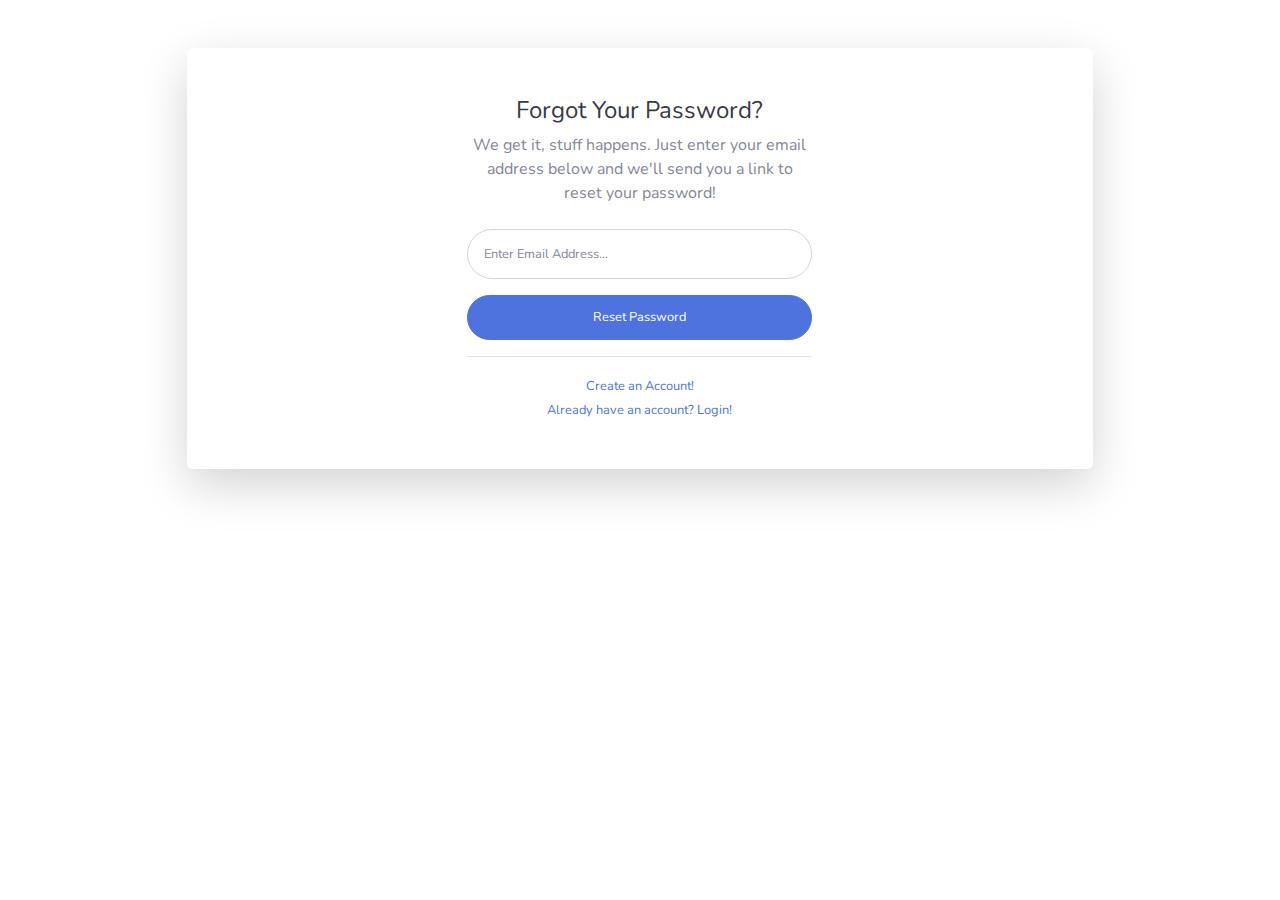
<file: forgot-password.html>
<!DOCTYPE html>
<html lang="en">

<head>

  <meta charset="utf-8">
  <meta http-equiv="X-UA-Compatible" content="IE=edge">
  <meta name="viewport" content="width=device-width, initial-scale=1, shrink-to-fit=no">
  <meta name="description" content="">
  <meta name="author" content="">

  <title>SB Admin 2 - Forgot Password</title>

  <!-- Custom fonts for this template-->
  <link href="https://fonts.googleapis.com/css?family=Nunito:200,200i,300,300i,400,400i,600,600i,700,700i,800,800i,900,900i" rel="stylesheet">
  <link rel="stylesheet" href="https://maxcdn.bootstrapcdn.com/bootstrap/4.0.0/css/bootstrap.min.css"
    integrity="sha384-Gn5384xqQ1aoWXA+058RXPxPg6fy4IWvTNh0E263XmFcJlSAwiGgFAW/dAiS6JXm" crossorigin="anonymous">

  <!-- Custom styles for this template-->
  <link href="css/sb-admin-2.min.css" rel="stylesheet">

</head>

<body>

  <div class="container">

    <!-- Outer Row -->
    <div class="row justify-content-center">

      <div class="col-xl-10 col-lg-12 col-md-9">

        <div class="card o-hidden border-0 shadow-lg my-5">
          <div class="card-body p-0">
            <!-- Nested Row within Card Body -->
            <div class="row">
                <div class="col-lg-3 "></div>
                <div class="col-lg-6">
                <div class="p-5">
                  <div class="text-center">
                    <h1 class="h4 text-gray-900 mb-2">Forgot Your Password?</h1>
                    <p class="mb-4">We get it, stuff happens. Just enter your email address below and we'll send you a link to reset your password!</p>
                  </div>
                  <form class="user">
                    <div id="show1" style="display: block;" class="form-group">
                      <input type="email" class="form-control form-control-user" id="email"  placeholder="Enter Email Address...">
                    </div>
                    <div id="show2" style="display: none;" class="form-group">
                      <input type="password" class="form-control form-control-user my-2" id="password"  placeholder="Password New...">
                      <input type="password" class="form-control form-control-user my-2" id="checkpassword"  placeholder="Enter Password New...">
                      <input style="display: none;" type="text" class="form-control form-control-user my-2" id="firstname">
                      <input style="display: none;" type="text" class="form-control form-control-user my-2" id="lastname">
                    </div>
                    <p id="show3"><a href="#" onclick="reset()" class="btn btn-primary btn-user  btn-block">
                      Reset Password
                    </a></p>
                    <p style="color: #337ab7;" id="smslogin"></p>
                  </form>
                  <hr>
                  <div class="text-center">
                    <a class="small" href="register.html">Create an Account!</a>
                  </div>
                  <div class="text-center">
                    <a class="small" href="login.html">Already have an account? Login!</a>
                  </div>
                </div>
              </div>
            </div>
          </div>
        </div>

      </div>

    </div>

  </div>

  <script src="js/user.js"></script>

</body>

</html>
</file>
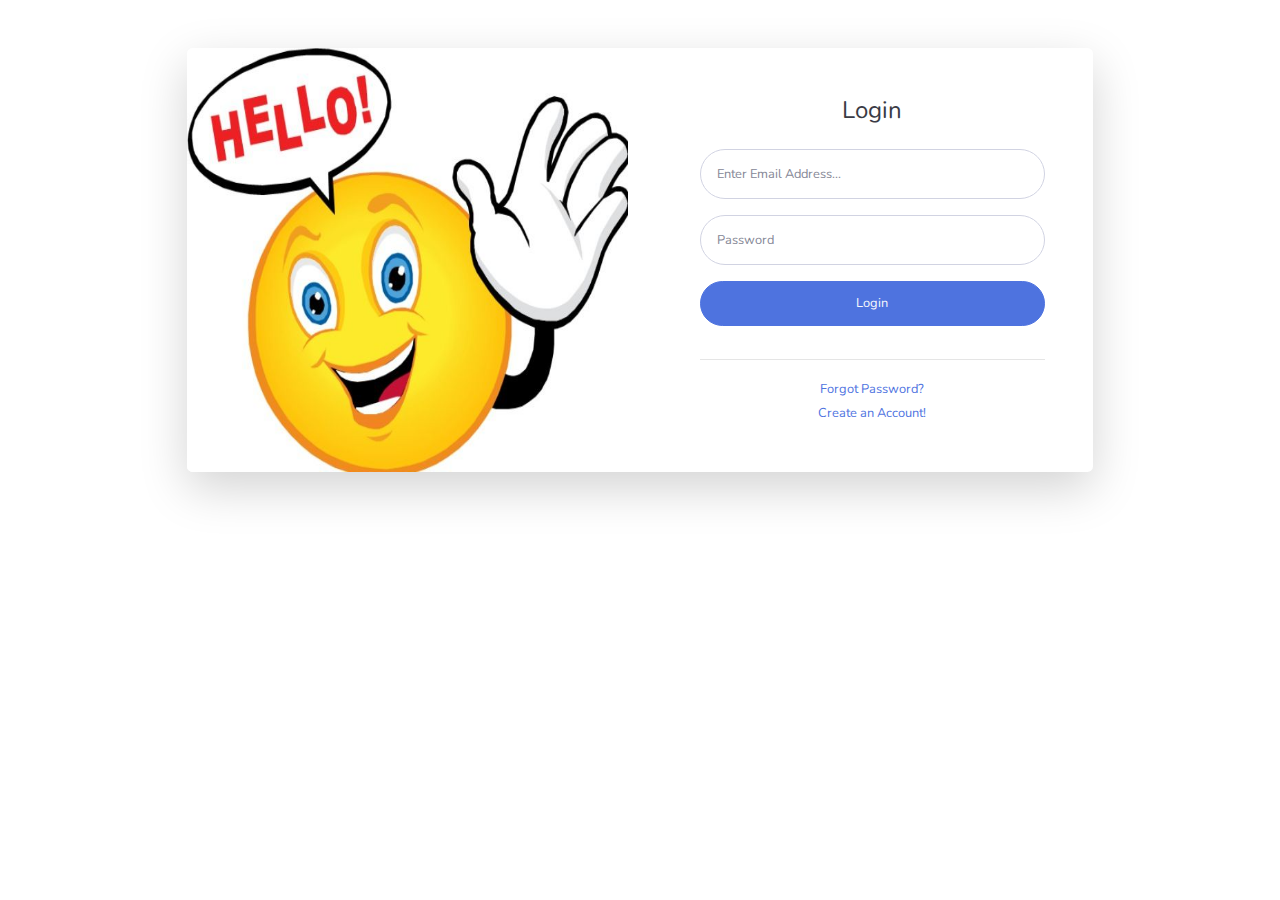
<file: login.html>
<!DOCTYPE html>
<html lang="en">
<head>
  <meta charset="utf-8">
  <meta http-equiv="X-UA-Compatible" content="IE=edge">
  <meta name="viewport" content="width=device-width, initial-scale=1, shrink-to-fit=no">
  <meta name="description" content="">
  <meta name="author" content="">

  <title>SB Admin 2 - Login</title>

  <!-- Custom fonts for this template-->
  <link href="https://fonts.googleapis.com/css?family=Nunito:200,200i,300,300i,400,400i,600,600i,700,700i,800,800i,900,900i" rel="stylesheet">
  <link rel="stylesheet" href="https://maxcdn.bootstrapcdn.com/bootstrap/4.0.0/css/bootstrap.min.css"
    integrity="sha384-Gn5384xqQ1aoWXA+058RXPxPg6fy4IWvTNh0E263XmFcJlSAwiGgFAW/dAiS6JXm" crossorigin="anonymous">
  <!-- Custom styles for this template-->
  <link href="css/sb-admin-2.min.css" rel="stylesheet">

</head>

<body >

  <div class="container">

    <!-- Outer Row -->
    <div class="row justify-content-center">

      <div class="col-xl-10 col-lg-12 col-md-9">

        <div class="card o-hidden border-0 shadow-lg my-5">
          <div class="card-body p-0">
            <!-- Nested Row within Card Body -->
            <div class="row">
              <img src="img/smile.png" class="col-lg-6 d-none d-lg-block"></img>
              
              <div class="col-lg-6">
                <div class="p-5">
                  <div class="text-center">
                    <h1 class="h4 text-gray-900 mb-4">Login</h1>
                  </div>
                  <form class="user">
                    <div class="form-group">
                      <input type="email" id="userlogin" class="form-control form-control-user" id="exampleInputEmail" aria-describedby="emailHelp" placeholder="Enter Email Address...">
                    </div>
                    <div class="form-group">
                      <input type="password" id="passwordlogin" class="form-control form-control-user" id="exampleInputPassword" placeholder="Password">
                    </div>
                    <a href="#" onclick="login()" class="btn btn-primary btn-user btn-block text-light mb-3">
                      Login
                    </a>
                    <p  id="sms" class="text-primary col-12 my-auto" style="font-size: 13px;" ></p>
                    <!-- <a href="index.html" class="btn btn-google btn-user btn-block">
                      <i class="fab fa-google fa-fw"></i> Login with Google
                    </a>
                    <a href="index.html" class="btn btn-facebook btn-user btn-block">
                      <i class="fab fa-facebook-f fa-fw"></i> Login with Facebook
                    </a> -->
                  </form>
                  <hr>
                  <div class="text-center">
                    <a class="small" href="forgot-password.html" >Forgot Password?</a>
                  </div>
                  <div class="text-center">
                    <a class="small" href="register.html" >Create an Account!</a>
                  </div>
                </div>
              </div>
            </div>
          </div>
        </div>

      </div>

    </div>

  </div>

  <!-- Bootstrap core JavaScript-->   
  <script src="js/user.js"></script>

</body>

</html>
</file>
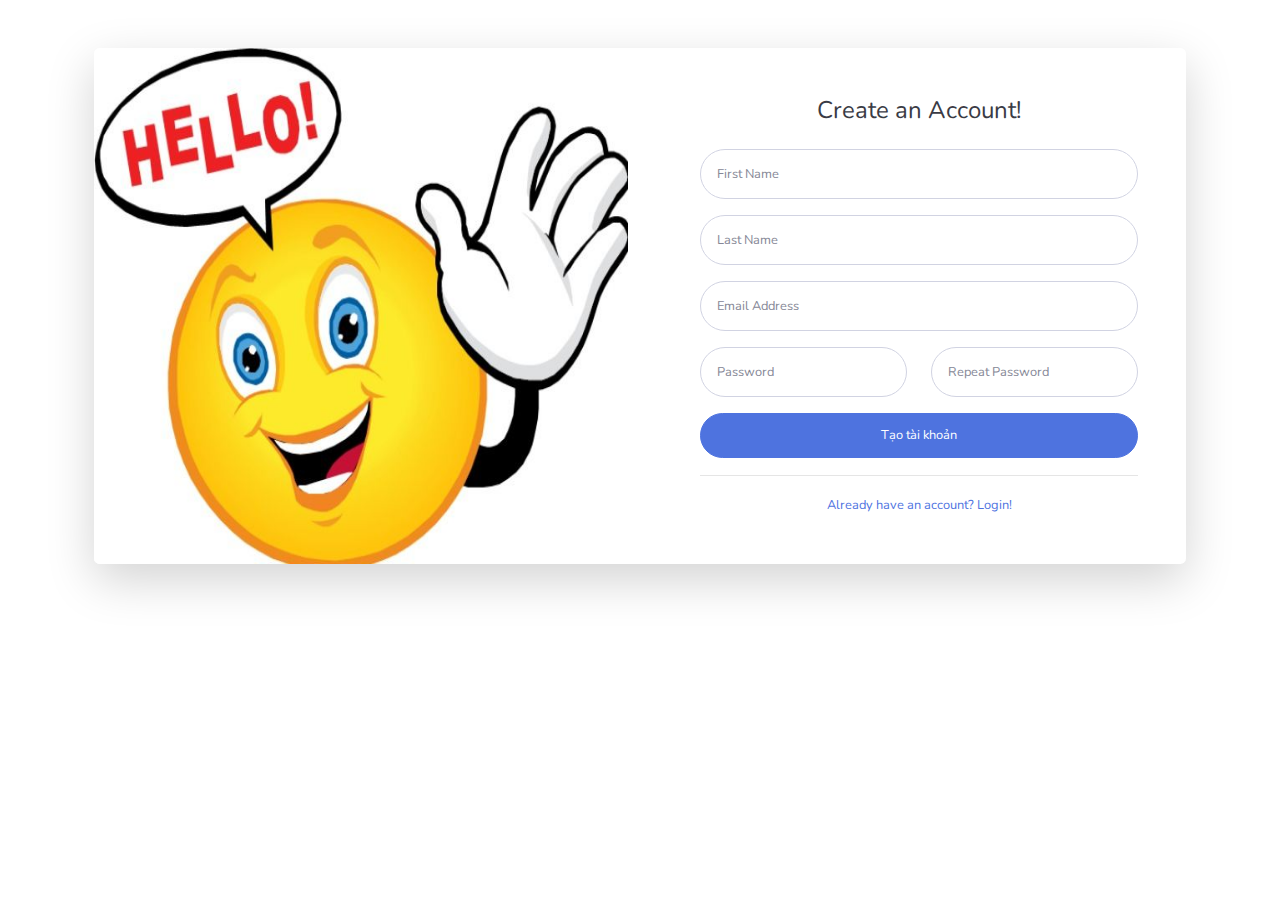
<file: register.html>
<!DOCTYPE html>
<html lang="en">

<head>

  <meta charset="utf-8">
  <meta http-equiv="X-UA-Compatible" content="IE=edge">
  <meta name="viewport" content="width=device-width, initial-scale=1, shrink-to-fit=no">
  <meta name="description" content="">
  <meta name="author" content="">

  <title>SB Admin 2 - Register</title>

  <!-- Custom fonts for this template-->
  <link href="https://fonts.googleapis.com/css?family=Nunito:200,200i,300,300i,400,400i,600,600i,700,700i,800,800i,900,900i" rel="stylesheet">
  <link rel="stylesheet" href="https://maxcdn.bootstrapcdn.com/bootstrap/4.0.0/css/bootstrap.min.css"
    integrity="sha384-Gn5384xqQ1aoWXA+058RXPxPg6fy4IWvTNh0E263XmFcJlSAwiGgFAW/dAiS6JXm" crossorigin="anonymous">

  <!-- Custom styles for this template-->
  <link href="css/sb-admin-2.min.css" rel="stylesheet">

</head>

<body >

  <div class="container">

    <div class="card o-hidden border-0 shadow-lg my-5">
      <div class="card-body p-0">
        <!-- Nested Row within Card Body -->
        <div class="row">
           <img src="img/smile.png" class="col-lg-6 d-none d-lg-block"></img>
            <div class="col-lg-6">
            <div class="p-5">
              <div class="text-center">
                <h1 class="h4 text-gray-900 mb-4">Create an Account!</h1>
              </div>
              <form class="user">
                <div class="form-group row">
                  <div class="col-sm-12 mb-3 mb-sm-0">
                    <input type="text" class="form-control form-control-user" id="firstname" placeholder="First Name">
                  </div>
                   </div>
                <div class="form-group row">
                  <div class="col-sm-12">
                    <input type="text" class="form-control form-control-user" id="lastname" placeholder="Last Name">
                  </div>
                </div>
                <div class="form-group">
                  <input type="email" class="form-control form-control-user" id="email" placeholder="Email Address">
                </div>
                <div class="form-group row">
                  <div class="col-sm-6 mb-3 mb-sm-0">
                    <input type="password" class="form-control form-control-user" id="password" placeholder="Password">
                  </div>
                  <div class="col-sm-6">
                    <input type="password" class="form-control form-control-user" id="checkpassword"
                      placeholder="Repeat Password">
                  </div>
                </div>
                <a href="#" onclick="dangky()" class="btn btn-primary btn-user btn-block ">
                  Tạo tài khoản
                </a>
                <p  id="smslogin" class="text-primary col-12 my-auto" style="font-size: 13px;" ></p>
                <!-- <a href="index.html" class="btn btn-google btn-user btn-block">
                  <i class="fab fa-google fa-fw"></i> Register with Google
                </a>
                <a href="index.html" class="btn btn-facebook btn-user btn-block">
                  <i class="fab fa-facebook-f fa-fw"></i> Register with Facebook
                </a> -->
              </form>
              <hr>
              <!-- <div class="text-center">
                <a class="small" href="forgot-password.html">Forgot Password?</a>
              </div> -->
              <div class="text-center">
                <a class="small" href="login.html">Already have an account? Login!</a>
              </div>
            </div>
          </div>
        </div>
      </div>
    </div>

  </div>
  <script src="js/user.js"></script>

</body>

</html>
</file>
